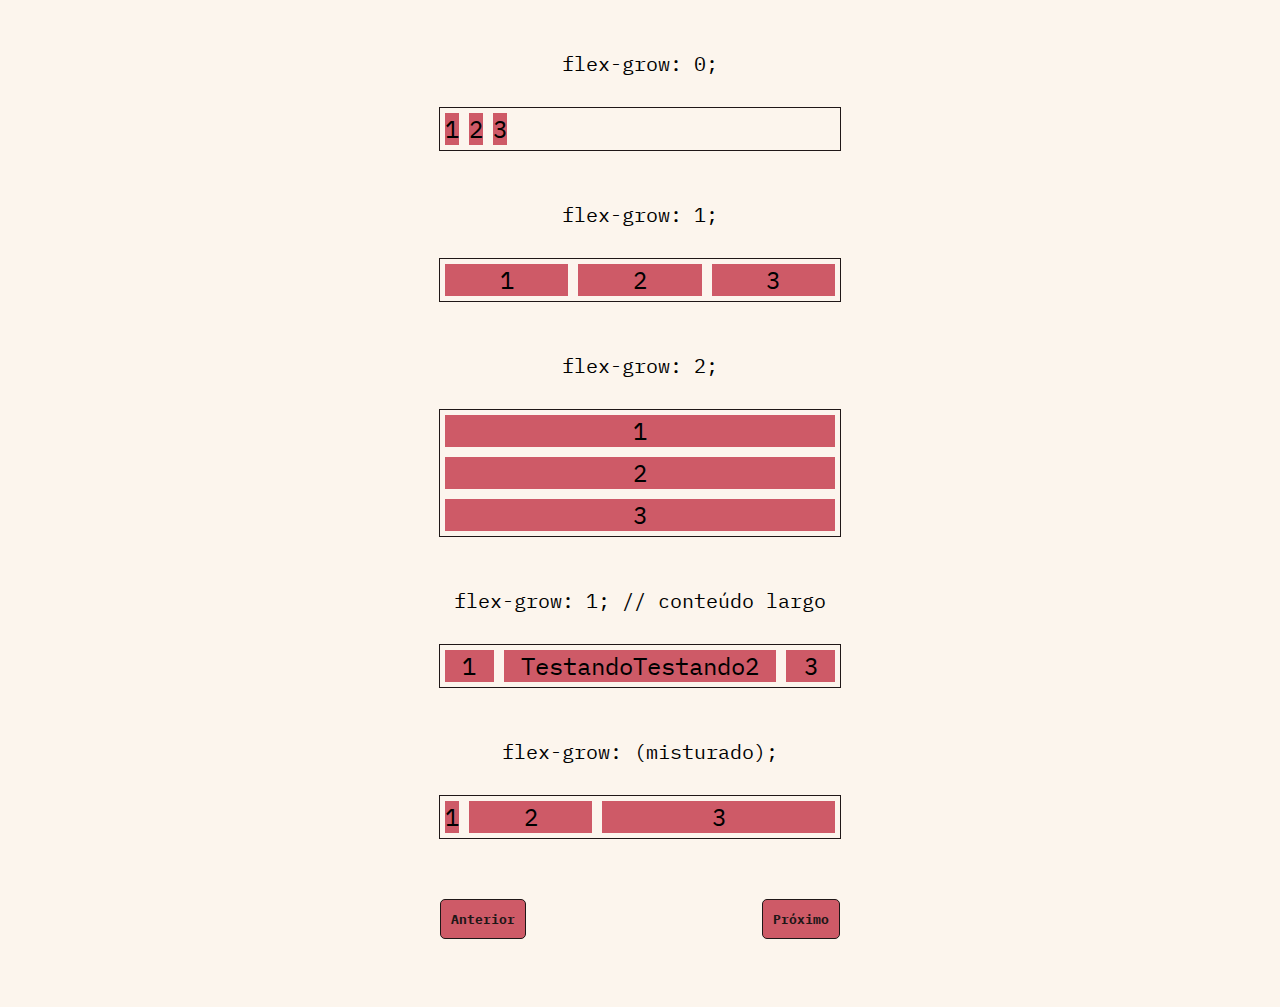
<file: Flex-Item/index.html>
<!DOCTYPE html>
<html lang="en">
<head>
    <meta charset="UTF-8">
    <meta name="viewport" content="width=device-width, initial-scale=1.0">
    <title>Flex Item | Flex Grow</title>
    <link rel="stylesheet" href="css/geral.css">
    <link rel="preconnect" href="https://fonts.googleapis.com">
    <link rel="preconnect" href="https://fonts.gstatic.com" crossorigin>
    <link href="https://fonts.googleapis.com/css2?family=IBM+Plex+Mono:ital,wght@0,400;0,700;1,400&display=swap" rel="stylesheet">
</head>
<body>
    <h1>flex-grow: 0;</h1>
    <section class="container">
        <div class="item grow0">1</div>
        <div class="item grow0">2</div>
        <div class="item grow0">3</div>
    </section>

    <h1>flex-grow: 1;</h1>
    <section class="container">
        <div class="item grow1">1</div>
        <div class="item grow1">2</div>
        <div class="item grow1">3</div>
    </section>

    <h1>flex-grow: 2;</h1>
    <section class="container column">
        <div class="item grow2">1</div>
        <div class="item grow2">2</div>
        <div class="item grow2">3</div>
    </section>

    <h1>flex-grow: 1; // conteúdo largo</h1>
    <section class="container column-reverse">
        <div class="item grow1">1</div>
        <div class="item grow1">TestandoTestando2</div>
        <div class="item grow1">3</div>
    </section>

    <h1>flex-grow: (misturado);</h1>
    <section class="container column-reverse">
        <div class="item grow0">1</div>
        <div class="item grow1">2</div>
        <div class="item grow2">3</div>
    </section>

    <section class="botoes">
        <button class="botao"><a href="index.html">Anterior</a></button>
        <button class="botao"><a href="flex-basis.html">Próximo</a></button>
    </section>
    
</body>
</html>
</file>
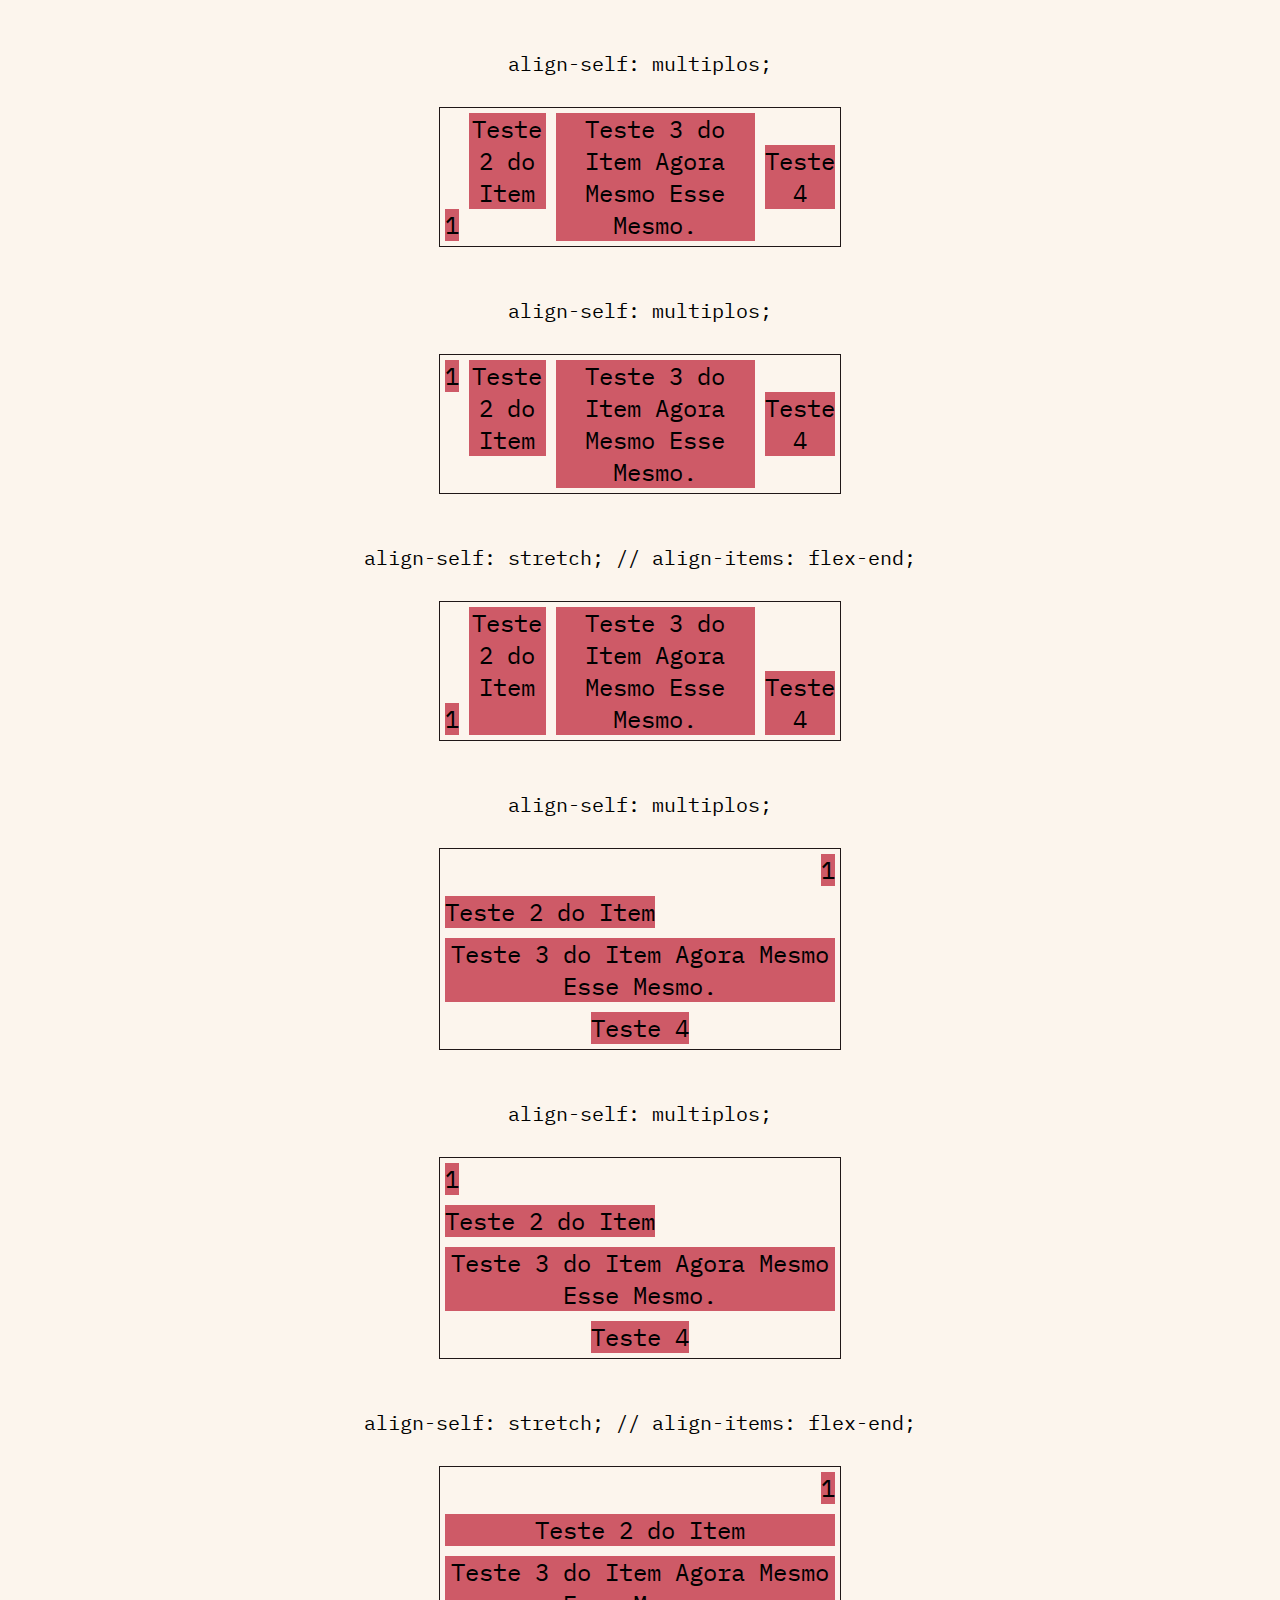
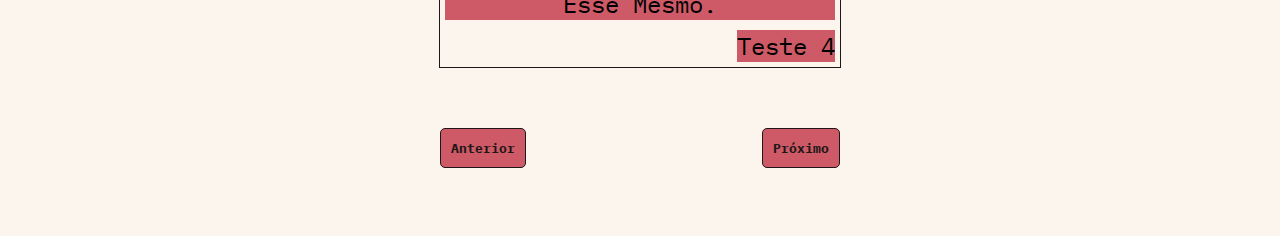
<file: Flex-Item/align-self.html>
<!DOCTYPE html>
<html lang="en">
<head>
    <meta charset="UTF-8">
    <meta name="viewport" content="width=device-width, initial-scale=1.0">
    <title>Flex Item | Align Self</title>
    <link rel="stylesheet" href="css/geral.css">
    <link rel="preconnect" href="https://fonts.googleapis.com">
    <link rel="preconnect" href="https://fonts.gstatic.com" crossorigin>
    <link href="https://fonts.googleapis.com/css2?family=IBM+Plex+Mono:ital,wght@0,400;0,700;1,400&display=swap" rel="stylesheet">
</head>
<body>
    <h1>align-self: multiplos;</h1>
    <section class="container">
        <div class="item flex-end">1</div>
        <div class="item flex-start">Teste 2 do Item</div>
        <div class="item">Teste 3 do Item Agora Mesmo Esse Mesmo.</div>
        <div class="item center">Teste 4</div>
    </section>

    <h1>align-self: multiplos;</h1>
    <section class="container">
        <div class="item baseline">1</div>
        <div class="item baseline">Teste 2 do Item</div>
        <div class="item">Teste 3 do Item Agora Mesmo Esse Mesmo.</div>
        <div class="item center">Teste 4</div>
    </section>

    <h1>align-self: stretch; // align-items: flex-end;</h1>
    <section class="container align-items">
        <div class="item">1</div>
        <div class="item stretch">Teste 2 do Item</div>
        <div class="item">Teste 3 do Item Agora Mesmo Esse Mesmo.</div>
        <div class="item">Teste 4</div>
    </section>

    <h1>align-self: multiplos;</h1>
    <section class="container column">
        <div class="item flex-end">1</div>
        <div class="item flex-start">Teste 2 do Item</div>
        <div class="item">Teste 3 do Item Agora Mesmo Esse Mesmo.</div>
        <div class="item center">Teste 4</div>
    </section>

    <h1>align-self: multiplos;</h1>
    <section class="container column">
        <div class="item baseline">1</div>
        <div class="item baseline">Teste 2 do Item</div>
        <div class="item">Teste 3 do Item Agora Mesmo Esse Mesmo.</div>
        <div class="item center">Teste 4</div>
    </section>

    <h1>align-self: stretch; // align-items: flex-end;</h1>
    <section class="container column align-items">
        <div class="item">1</div>
        <div class="item stretch">Teste 2 do Item</div>
        <div class="item">Teste 3 do Item Agora Mesmo Esse Mesmo.</div>
        <div class="item">Teste 4</div>
    </section>

    <section class="botoes">
        <button class="botao"><a href="flex-shrink.html">Anterior</a></button>
        <button class="botao"><a href="order.html">Próximo</a></button>
    </section>
    
</body>
</html>
</file>
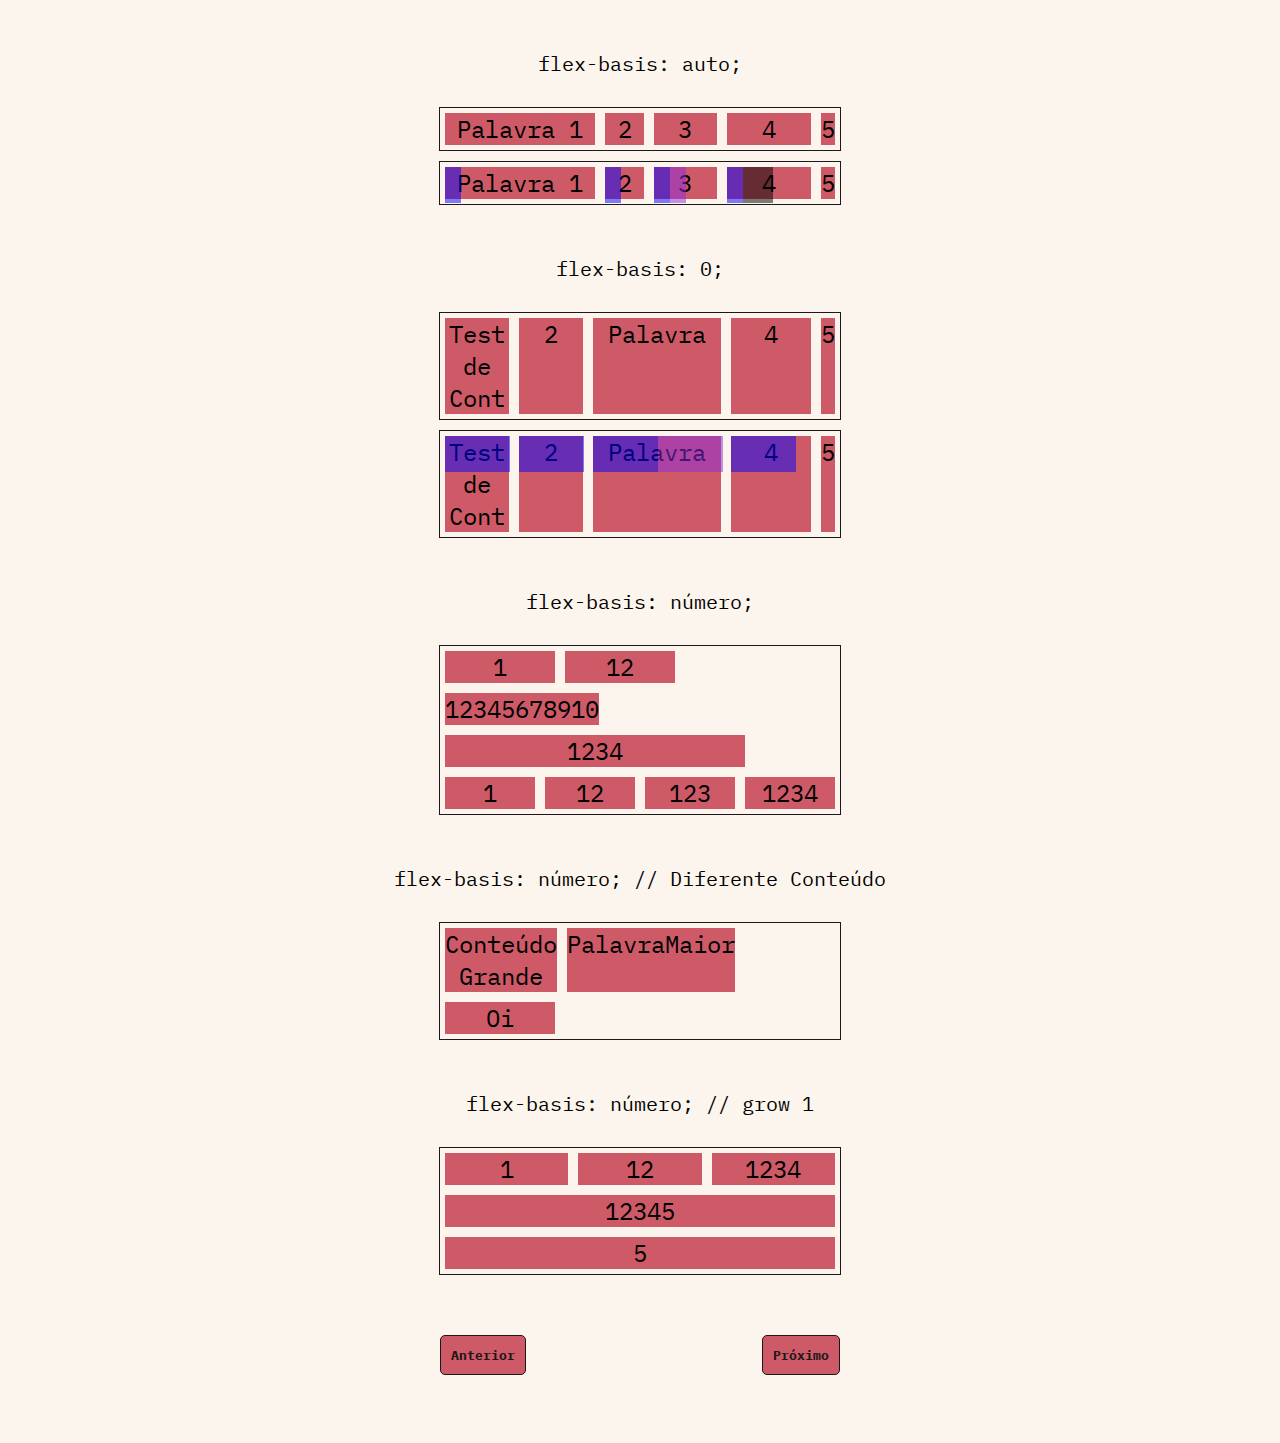
<file: Flex-Item/flex-basis.html>
<!DOCTYPE html>
<html lang="en">
<head>
    <meta charset="UTF-8">
    <meta name="viewport" content="width=device-width, initial-scale=1.0">
    <title>Flex Item | Flex Basis</title>
    <link rel="stylesheet" href="css/geral.css">
    <link rel="preconnect" href="https://fonts.googleapis.com">
    <link rel="preconnect" href="https://fonts.gstatic.com" crossorigin>
    <link href="https://fonts.googleapis.com/css2?family=IBM+Plex+Mono:ital,wght@0,400;0,700;1,400&display=swap" rel="stylesheet">
</head>
<body>
    <h1>flex-basis: auto;</h1>
<section class="container">
	<div class="item basis-auto">Palavra 1</div>
	<div class="item basis-auto">2</div>
	<div class="item basis-auto-grow-2">3</div>
	<div class="item basis-auto-width">4</div>
	<div class="item basis-auto-grow-0">5</div>
</section>

<section class="container overlay">
	<div class="item basis-auto">Palavra 1</div>
	<div class="item basis-auto">2</div>
	<div class="item basis-auto-grow-2">3</div>
	<div class="item basis-auto-width">4</div>
	<div class="item basis-auto-grow-0">5</div>
</section>

<h1>flex-basis: 0;</h1>
<section class="container">
	<div class="item basis-0">Test de Cont</div>
	<div class="item basis-0">2</div>
	<div class="item basis-0-grow-2">Palavra</div>
	<div class="item basis-0-width">4</div>
	<div class="item basis-0-grow-0">5</div>
</section>

<section class="container overlay">
	<div class="item basis-0">Test de Cont</div>
	<div class="item basis-0">2</div>
	<div class="item basis-0-grow-2">Palavra</div>
	<div class="item basis-0-width">4</div>
	<div class="item basis-0-grow-0">5</div>
</section>

<h1>flex-basis: número;</h1>
<section class="container basis-numero-container">
	<div class="item basis-110">1</div>
	<div class="item basis-110">12</div>
	<div class="item basis-110">12345678910</div>
	<div class="item basis-300">1234</div>
	<div class="item basis-110-porcento">1</div>
	<div class="item basis-110-porcento">12</div>
	<div class="item basis-110-porcento">123</div>
	<div class="item basis-110-porcento">1234</div>
</section>

<h1>flex-basis: número; // Diferente Conteúdo</h1>
<section class="container basis-numero-container">
	<div class="item basis-110">Conteúdo Grande</div>
	<div class="item basis-110">PalavraMaior</div>
	<div class="item basis-110">Oi</div>
</section>

<h1>flex-basis: número; // grow 1</h1>
<section class="container basis-numero-container">
	<div class="item basis-110-grow-1">1</div>
	<div class="item basis-110-grow-1">12</div>
	<div class="item basis-110-grow-1">1234</div>
	<div class="item basis-110-grow-1">12345</div>
	<div class="item basis-600-grow-1">5</div>
</section>

    <section class="botoes">
        <button class="botao"><a href="index.html">Anterior</a></button>
        <button class="botao"><a href="flex-shrink.html">Próximo</a></button>
    </section>
    
</body>
</html>
</file>
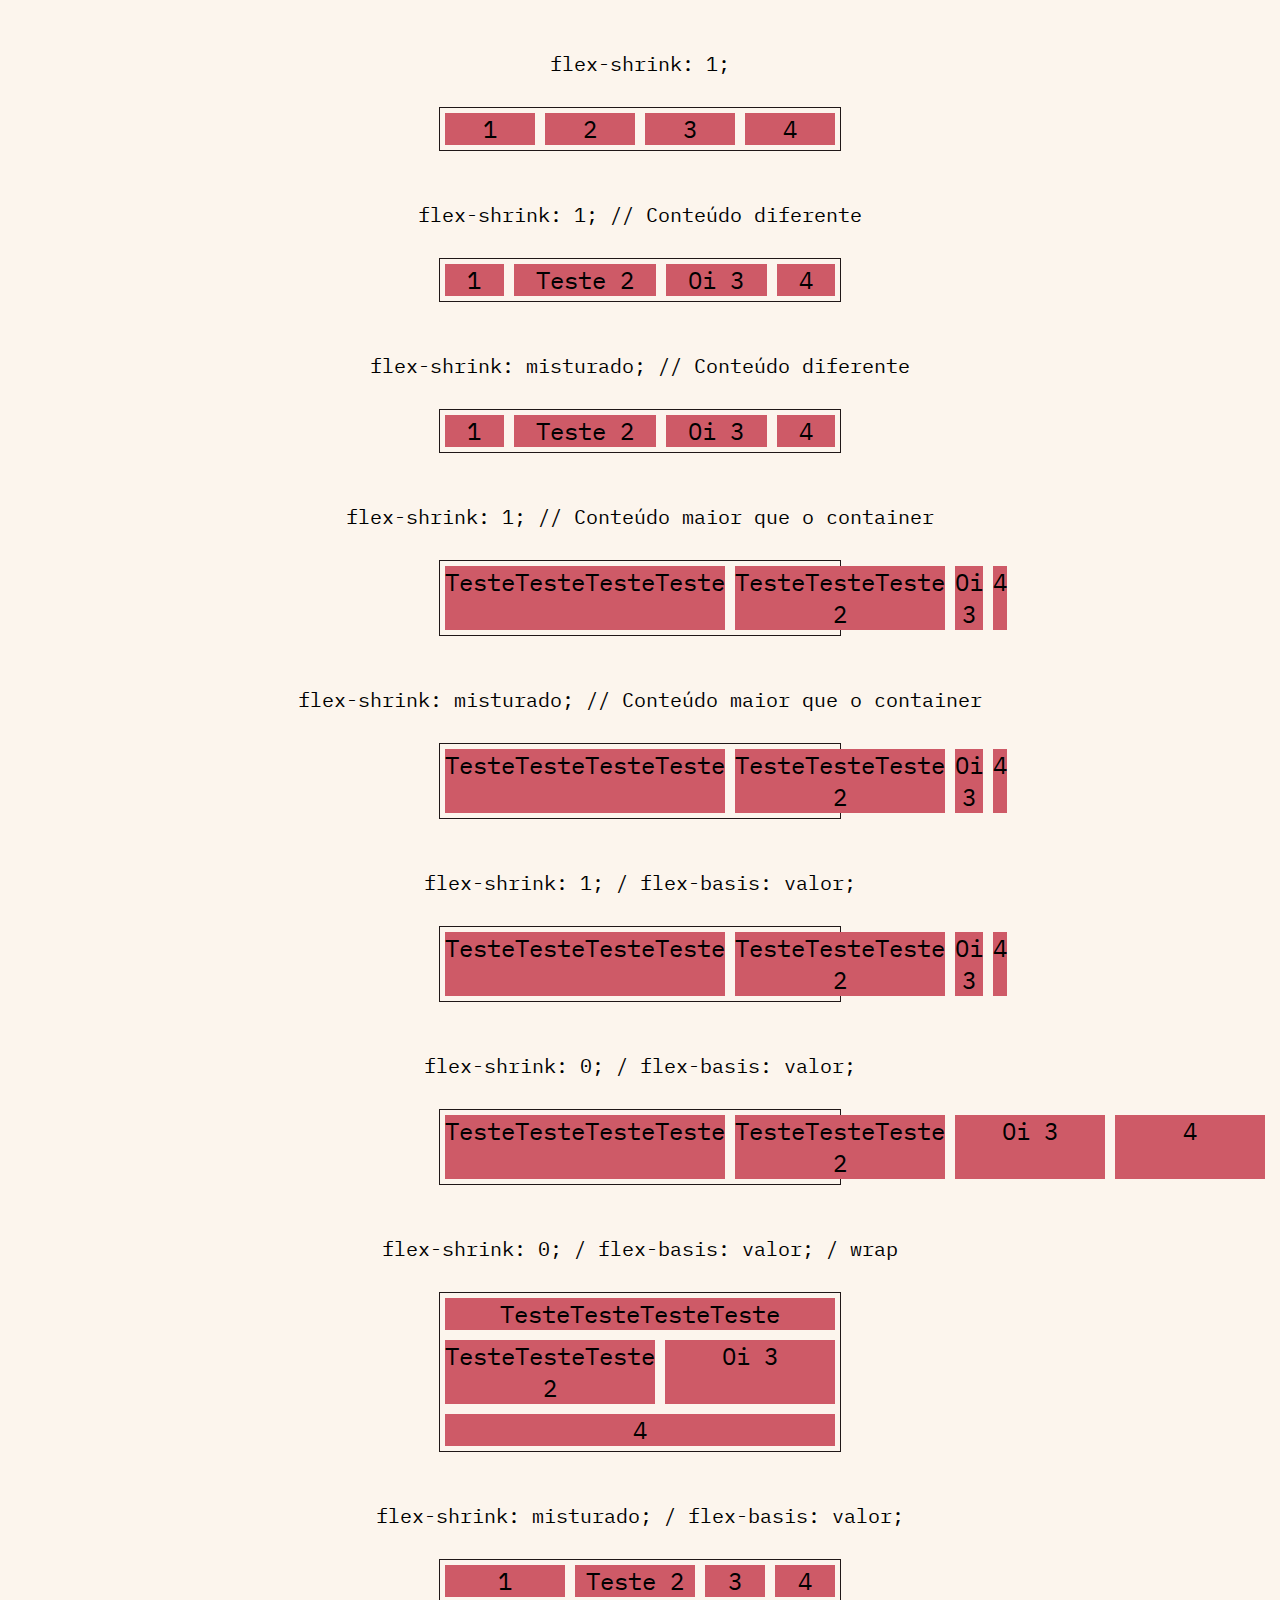
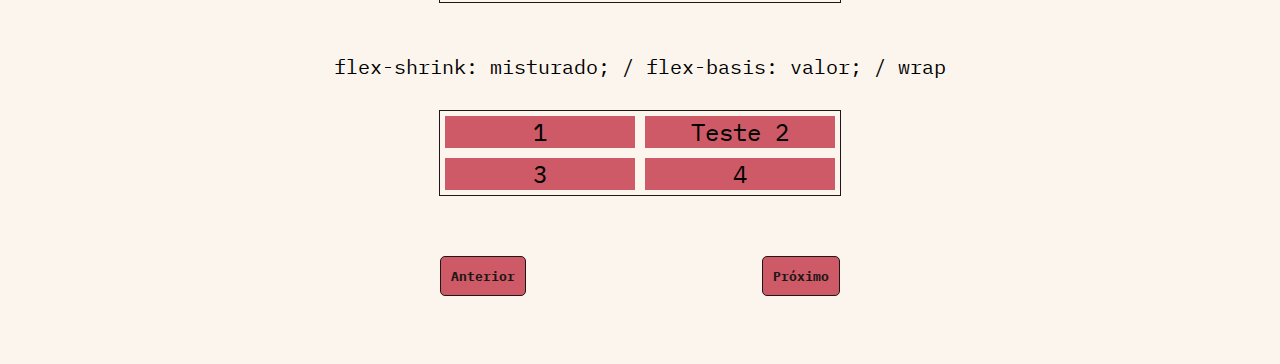
<file: Flex-Item/flex-shrink.html>
<!DOCTYPE html>
<html lang="en">
<head>
    <meta charset="UTF-8">
    <meta name="viewport" content="width=device-width, initial-scale=1.0">
    <title>Flex Item | Flex Shrink</title>
    <link rel="stylesheet" href="css/geral.css">
    <link rel="preconnect" href="https://fonts.googleapis.com">
    <link rel="preconnect" href="https://fonts.gstatic.com" crossorigin>
    <link href="https://fonts.googleapis.com/css2?family=IBM+Plex+Mono:ital,wght@0,400;0,700;1,400&display=swap" rel="stylesheet">
</head>
<body>
    <h1>flex-shrink: 1;</h1>
    <section class="container">
        <div class="item shrink-1">1</div>
        <div class="item shrink-1">2</div>
        <div class="item shrink-1">3</div>
        <div class="item shrink-1">4</div>
    </section>

    <h1>flex-shrink: 1; // Conteúdo diferente</h1>
    <section class="container">
        <div class="item shrink-1">1</div>
        <div class="item shrink-1">Teste 2</div>
        <div class="item shrink-1">Oi 3</div>
        <div class="item shrink-1">4</div>
    </section>

    <h1>flex-shrink: misturado; // Conteúdo diferente</h1>
    <section class="container">
        <div class="item shrink-1">1</div>
        <div class="item shrink-1">Teste 2</div>
        <div class="item shrink-3">Oi 3</div>
        <div class="item shrink-3">4</div>
    </section>

    <h1>flex-shrink: 1; // Conteúdo maior que o container</h1>
    <section class="flex-shrink-1">
        <div class="container">
            <div class="item shrink-1">TesteTesteTesteTeste</div>
            <div class="item shrink-1">TesteTesteTeste 2</div>
            <div class="item shrink-1">Oi 3</div>
            <div class="item shrink-1">4</div>
        </div>  
    </section>

    <h1>flex-shrink: misturado; // Conteúdo maior que o container</h1>
    <section class="misturado">
        <div class="container">
            <div class="item shrink-1">TesteTesteTesteTeste</div>
            <div class="item shrink-1">TesteTesteTeste 2</div>
            <div class="item shrink-3">Oi 3</div>
            <div class="item shrink-3">4</div>
        </div>
    </section>

    <h1>flex-shrink: 1; / flex-basis: valor;</h1>
    <section class="flex-shrink-2">
        <div class="container">
            <div class="item shrink-1-basis">TesteTesteTesteTeste</div>
            <div class="item shrink-1-basis">TesteTesteTeste 2</div>
            <div class="item shrink-1-basis">Oi 3</div>
            <div class="item shrink-1-basis">4</div>
        </div>
    </section>

    <h1>flex-shrink: 0; / flex-basis: valor;</h1>
    <section class="flex-shrink-3">
        <div class="container">
            <div class="item shrink-0-basis">TesteTesteTesteTeste</div>
            <div class="item shrink-0-basis">TesteTesteTeste 2</div>
            <div class="item shrink-0-basis">Oi 3</div>
            <div class="item shrink-0-basis">4</div>
        </div>
    </section>

    <h1>flex-shrink: 0; / flex-basis: valor; / wrap</h1>
    <section class="container flex-wrap">
        <div class="item shrink-0-basis">TesteTesteTesteTeste</div>
        <div class="item shrink-0-basis">TesteTesteTeste 2</div>
        <div class="item shrink-0-basis">Oi 3</div>
        <div class="item shrink-0-basis">4</div>
    </section>

    <h1>flex-shrink: misturado; / flex-basis: valor;</h1>
    <section class="container">
        <div class="item shrink-1-basis">1</div>
        <div class="item shrink-1-basis">Teste 2</div>
        <div class="item shrink-3-basis">3</div>
        <div class="item shrink-3-basis">4</div>
    </section>

    <h1>flex-shrink: misturado; / flex-basis: valor; / wrap</h1>
    <section class="container flex-wrap">
        <div class="item shrink-1-basis">1</div>
        <div class="item shrink-1-basis">Teste 2</div>
        <div class="item shrink-3-basis">3</div>
        <div class="item shrink-3-basis">4</div>
    </section>

    <section class="botoes">
        <button class="botao"><a href="flex-basis.html">Anterior</a></button>
        <button class="botao"><a href="flex.html">Próximo</a></button>
    </section>
    
</body>
</html>
</file>
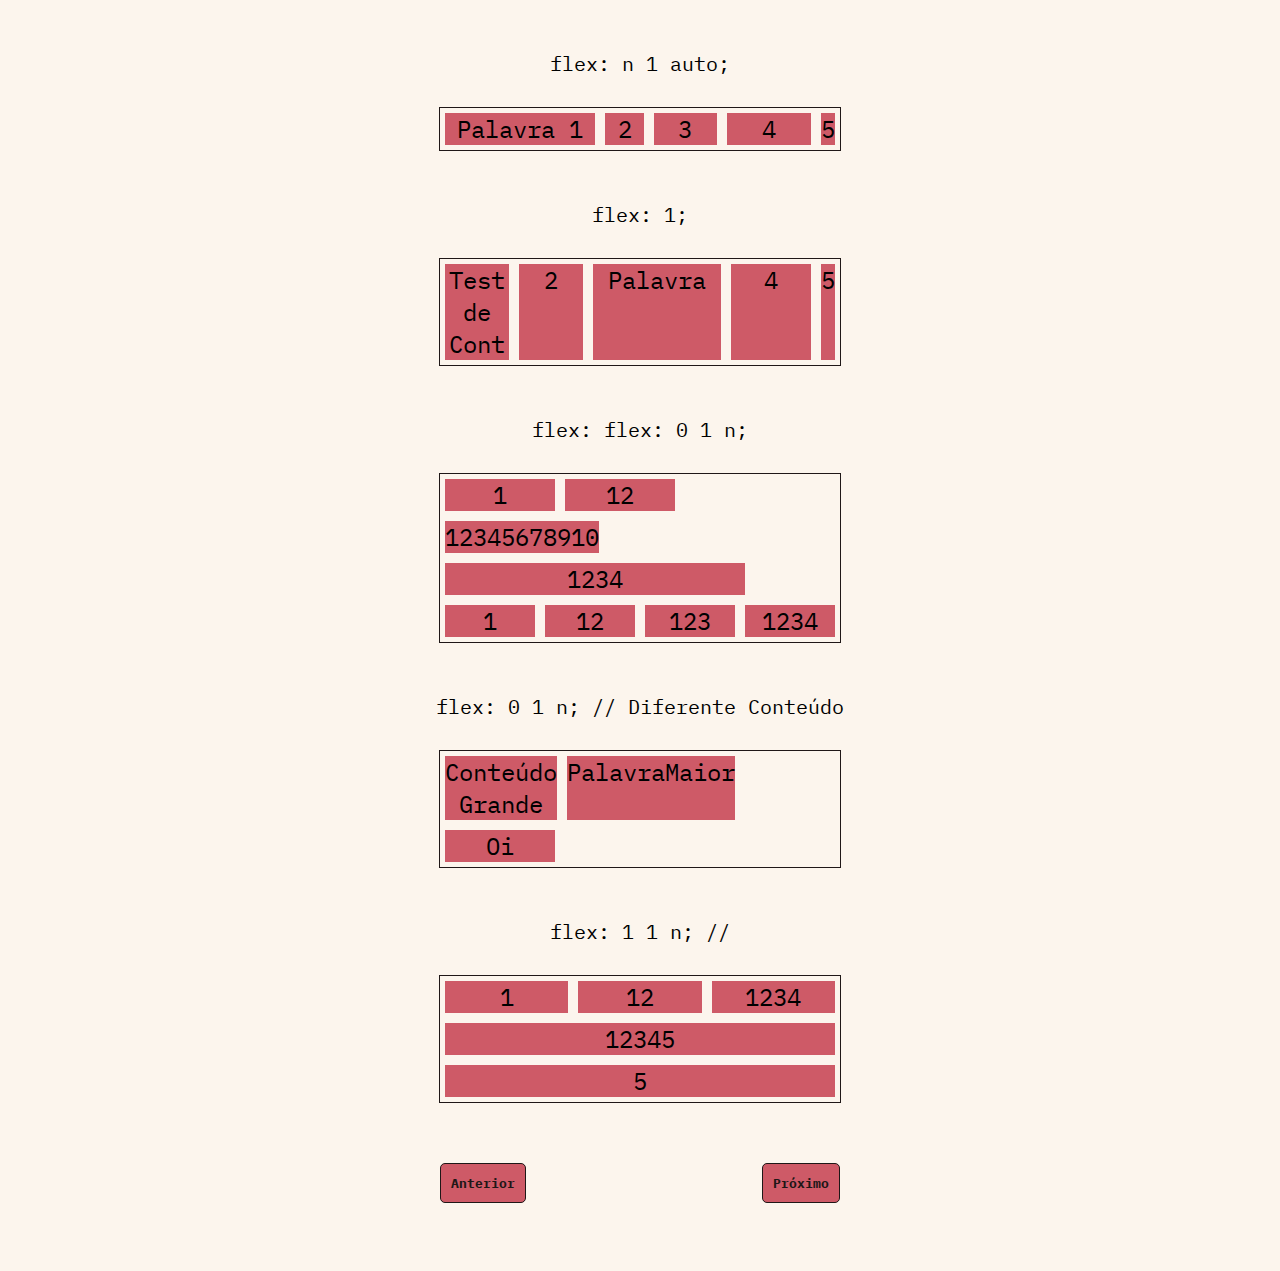
<file: Flex-Item/flex.html>
<!DOCTYPE html>
<html lang="en">
<head>
    <meta charset="UTF-8">
    <meta name="viewport" content="width=device-width, initial-scale=1.0">
    <title>Flex Item | Flex</title>
    <link rel="stylesheet" href="css/geral.css">
    <link rel="preconnect" href="https://fonts.googleapis.com">
    <link rel="preconnect" href="https://fonts.gstatic.com" crossorigin>
    <link href="https://fonts.googleapis.com/css2?family=IBM+Plex+Mono:ital,wght@0,400;0,700;1,400&display=swap" rel="stylesheet">
</head>
<body>
    <h1>flex: n 1 auto;</h1>
	<section class="container">
		<div class="item basis-auto">Palavra 1</div>
		<div class="item basis-auto">2</div>
		<div class="item basis-auto-grow-2">3</div>
		<div class="item basis-auto-width">4</div>
		<div class="item basis-auto-grow-0">5</div>
	</section>

	<h1>flex: 1;</h1>
	<section class="container">
		<div class="item basis-0">Test de Cont</div>
		<div class="item basis-0">2</div>
		<div class="item basis-0-grow-2">Palavra</div>
		<div class="item basis-0-width">4</div>
		<div class="item basis-0-grow-0">5</div>
	</section>

	<h1>flex: flex: 0 1 n;</h1>
	<section class="container basis-numero-container">
		<div class="item basis-110">1</div>
		<div class="item basis-110">12</div>
		<div class="item basis-110">12345678910</div>
		<div class="item basis-300">1234</div>
		<div class="item basis-110-porcento">1</div>
		<div class="item basis-110-porcento">12</div>
		<div class="item basis-110-porcento">123</div>
		<div class="item basis-110-porcento">1234</div>
	</section>

	<h1>flex: 0 1 n; // Diferente Conteúdo</h1>
	<section class="container basis-numero-container">
		<div class="item basis-110">Conteúdo Grande</div>
		<div class="item basis-110">PalavraMaior</div>
		<div class="item basis-110">Oi</div>
	</section>

	<h1>flex: 1 1 n; //</h1>
	<section class="container basis-numero-container">
		<div class="item basis-110-grow-1">1</div>
		<div class="item basis-110-grow-1">12</div>
		<div class="item basis-110-grow-1">1234</div>
		<div class="item basis-110-grow-1">12345</div>
		<div class="item basis-600-grow-1">5</div>
	</section>

    <section class="botoes">
        <button class="botao"><a href="flex-shrink.html">Anterior</a></button>
        <button class="botao"><a href="order.html">Próximo</a></button>
    </section>
    
</body>
</html>
</file>
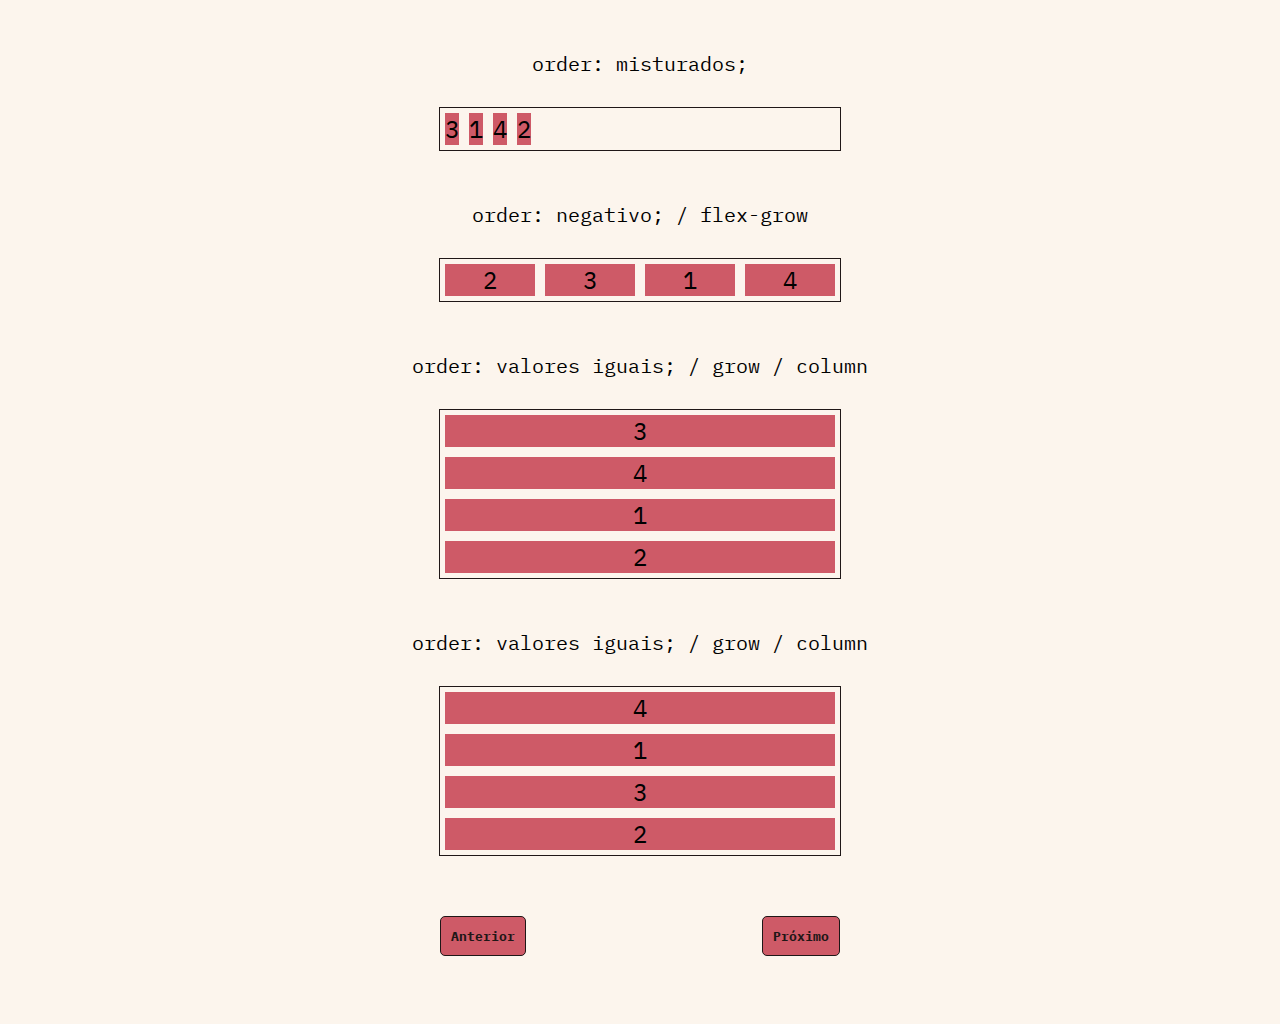
<file: Flex-Item/order.html>
<!DOCTYPE html>
<html lang="en">
<head>
    <meta charset="UTF-8">
    <meta name="viewport" content="width=device-width, initial-scale=1.0">
    <title>Flex Item | Order</title>
    <link rel="stylesheet" href="css/geral.css">
    <link rel="preconnect" href="https://fonts.googleapis.com">
    <link rel="preconnect" href="https://fonts.gstatic.com" crossorigin>
    <link href="https://fonts.googleapis.com/css2?family=IBM+Plex+Mono:ital,wght@0,400;0,700;1,400&display=swap" rel="stylesheet">
</head>
<body>
    <h1>order: misturados;</h1>
    <section class="container">
        <div class="item order2">1</div>
        <div class="item order4">2</div>
        <div class="item order1">3</div>
        <div class="item order3">4</div>
    </section>
    
    <h1>order: negativo; / flex-grow</h1>
    <section class="container">
        <div class="item order2 flex-grow">1</div>
        <div class="item order-1 flex-grow">2</div>
        <div class="item order1 flex-grow">3</div>
        <div class="item order3 flex-grow">4</div>
    </section>
    
    <h1>order: valores iguais; / grow / column</h1>
    <section class="container column">
        <div class="item order2 flex-grow">1</div>
        <div class="item order2 flex-grow">2</div>
        <div class="item order1 flex-grow">3</div>
        <div class="item order1 flex-grow">4</div>
    </section>
    
    <h1>order: valores iguais; / grow / column</h1>
    <section class="container column">
        <div class="item flex-grow">1</div>
        <div class="item order2 flex-grow">2</div>
        <div class="item flex-grow">3</div>
        <div class="item order-1 flex-grow">4</div>
    </section>

    <section class="botoes">
        <button class="botao"><a href="flex.html">Anterior</a></button>
        <button class="botao"><a href="align-self.html">Próximo</a></button>
    </section>
    
</body>
</html>
</file>
<file: Flex-Item/css/geral.css>
@import url('flex-grow.css');
@import url('flex-basis.css');
@import url('flex-shrink.css');
@import url('flex.css');
@import url('order.css');
@import url('align-self.css');

body {
    background: #FCF5ED !important;
    font-family: 'IBM Plex Mono', monospace !important;
}

.item {
	margin: 5px;
	background:  #CE5A67;
	text-align: center;
	font-size: 1.5em;
}

/* Flex Container */
.container {
	max-width: 400px;
	margin: 0 auto;
	display: flex;
	border: 1px solid #1F1717;
}
/* Flex Item */


h1 {
	text-align: center;
	margin: 20px 0 0 0;
	font-size: 1.25em;
	font-weight: normal;
    padding: 30px;
}

.botoes {
    max-width: 400px;
	margin: 0 auto;
	display: flex;
    justify-content: space-between;
    padding: 60px 30px;
}

.botoes button {
    border: none;
    font-family: 'IBM Plex Mono', monospace;
    padding: 10px;
    background: #CE5A67;
    font-weight: bold;
    border-radius: 5px;
    border: 1px solid #1F1717;
    cursor: pointer;
    transition: .3s ease;
}

.botoes a {
    text-decoration: none;
    color: #1F1717;
}

.botoes button:hover {
    background: white;
}
</file>
